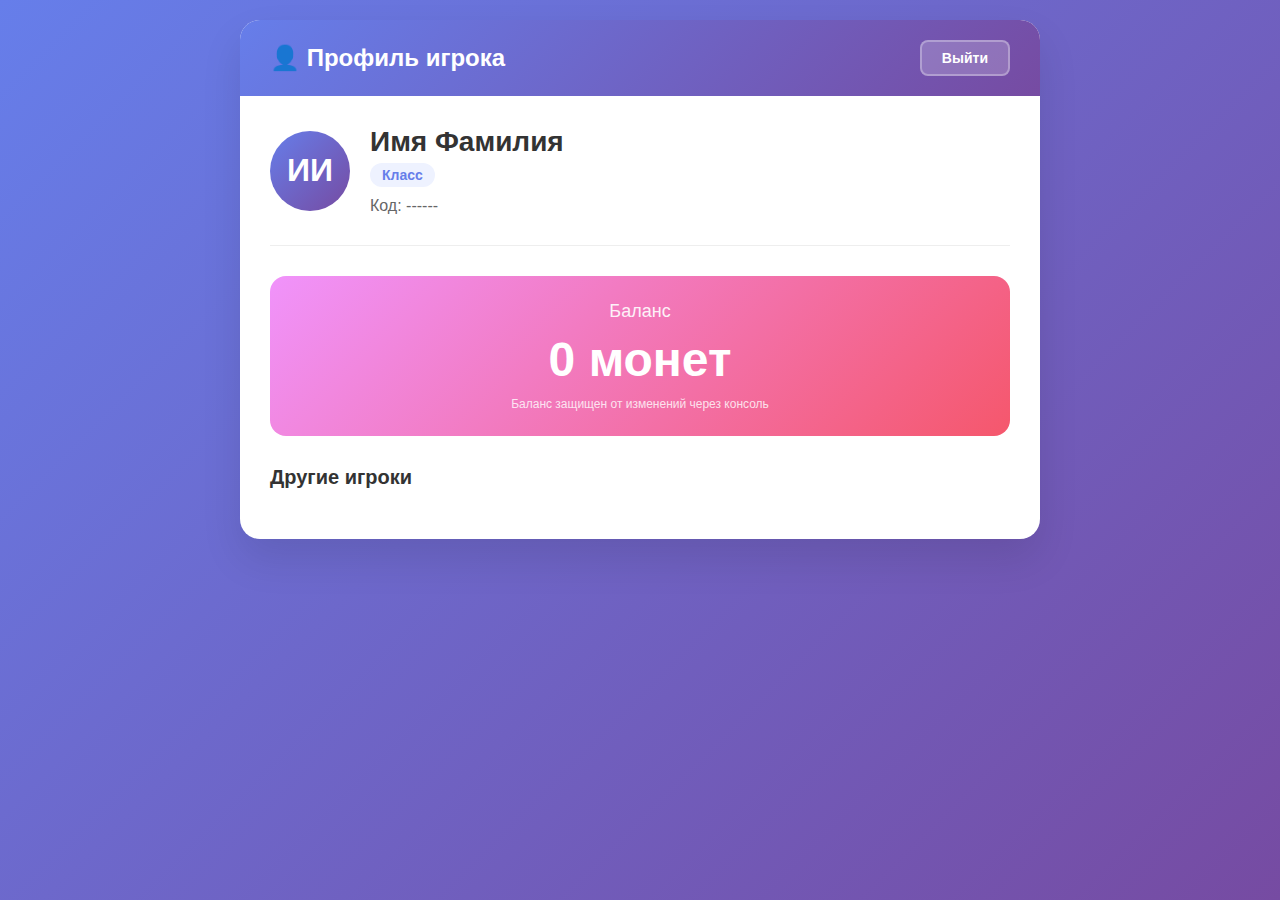
<file: profile.html>
<!DOCTYPE html>
<html lang="ru">
<head>
    <meta charset="UTF-8">
    <meta name="viewport" content="width=device-width, initial-scale=1.0">
    <title>Профиль игрока</title>
    <link rel="stylesheet" href="css/profile.css">
    <script type="module" src="js/profile.js" defer></script>
</head>
<body>
    <div class="profile-container">
        <header class="profile-header">
            <h1>👤 Профиль игрока</h1>
            <button id="logoutBtn" class="btn-logout">Выйти</button>
        </header>

        <div class="profile-content">
            <div class="player-card">
                <div class="player-avatar">
                    <div class="avatar-placeholder">
                        <span id="avatarInitials">ИИ</span>
                    </div>
                </div>
                <div class="player-info">
                    <h2 id="playerName">Имя Фамилия</h2>
                    <div class="player-class" id="playerClass">Класс</div>
                    <div class="player-code">Код: <span id="playerCode">------</span></div>
                </div>
            </div>

            <div class="balance-card">
                <div class="balance-label">Баланс</div>
                <div class="balance-amount">
                    <span id="balanceValue">0</span> монет
                </div>
                <div class="balance-notice">
                    Баланс защищен от изменений через консоль
                </div>
            </div>

            <div class="players-list-section">
                <h3>Другие игроки</h3>
                <div class="players-list" id="playersList">
                    <!-- Список игроков будет загружен здесь -->
                </div>
            </div>
        </div>
    </div>
</body>
</html>
</file>
<file: css/profile.css>
* {
    margin: 0;
    padding: 0;
    box-sizing: border-box;
}

body {
    font-family: 'Segoe UI', Tahoma, Geneva, Verdana, sans-serif;
    background: linear-gradient(135deg, #667eea 0%, #764ba2 100%);
    min-height: 100vh;
    padding: 20px;
}

.profile-container {
    max-width: 800px;
    margin: 0 auto;
    background: white;
    border-radius: 20px;
    overflow: hidden;
    box-shadow: 0 20px 40px rgba(0, 0, 0, 0.1);
}

.profile-header {
    display: flex;
    justify-content: space-between;
    align-items: center;
    padding: 20px 30px;
    background: linear-gradient(135deg, #667eea 0%, #764ba2 100%);
    color: white;
}

.profile-header h1 {
    font-size: 24px;
    font-weight: 600;
}

.btn-logout {
    background: rgba(255, 255, 255, 0.2);
    color: white;
    border: 2px solid rgba(255, 255, 255, 0.3);
    padding: 8px 20px;
    border-radius: 8px;
    font-size: 14px;
    font-weight: 600;
    cursor: pointer;
    transition: background 0.3s;
}

.btn-logout:hover {
    background: rgba(255, 255, 255, 0.3);
}

.profile-content {
    padding: 30px;
}

.player-card {
    display: flex;
    align-items: center;
    margin-bottom: 30px;
    padding-bottom: 30px;
    border-bottom: 1px solid #eee;
}

.avatar-placeholder {
    width: 80px;
    height: 80px;
    border-radius: 50%;
    background: linear-gradient(135deg, #667eea 0%, #764ba2 100%);
    display: flex;
    align-items: center;
    justify-content: center;
    font-size: 32px;
    font-weight: bold;
    color: white;
    margin-right: 20px;
}

.player-info h2 {
    font-size: 28px;
    color: #333;
    margin-bottom: 5px;
}

.player-class {
    display: inline-block;
    background: #eef2ff;
    color: #667eea;
    padding: 4px 12px;
    border-radius: 20px;
    font-size: 14px;
    font-weight: 600;
    margin-bottom: 10px;
}

.player-code {
    color: #666;
    font-size: 16px;
}

.balance-card {
    background: linear-gradient(135deg, #f093fb 0%, #f5576c 100%);
    color: white;
    padding: 25px;
    border-radius: 16px;
    margin-bottom: 30px;
    text-align: center;
}

.balance-label {
    font-size: 18px;
    margin-bottom: 10px;
    opacity: 0.9;
}

.balance-amount {
    font-size: 48px;
    font-weight: 700;
    margin-bottom: 10px;
}

.balance-notice {
    font-size: 12px;
    opacity: 0.8;
}

.players-list-section h3 {
    font-size: 20px;
    color: #333;
    margin-bottom: 20px;
}

.players-list {
    display: grid;
    gap: 15px;
}

.player-item {
    display: flex;
    align-items: center;
    padding: 15px;
    background: #f9f9f9;
    border-radius: 12px;
    border: 1px solid #eee;
}

.player-item-avatar {
    width: 40px;
    height: 40px;
    border-radius: 50%;
    background: linear-gradient(135deg, #667eea 0%, #764ba2 100%);
    display: flex;
    align-items: center;
    justify-content: center;
    font-weight: bold;
    color: white;
    margin-right: 15px;
}

.player-item-info h4 {
    color: #333;
    margin-bottom: 4px;
}

.player-item-class {
    font-size: 12px;
    color: #666;
}

.loading {
    text-align: center;
    padding: 20px;
    color: #666;
}

.error-message {
    text-align: center;
    padding: 20px;
    color: #c33;
    background: #fee;
    border-radius: 12px;
}

/* Адаптивность */
@media (max-width: 768px) {
    .profile-header {
        flex-direction: column;
        gap: 15px;
        text-align: center;
    }

    .player-card {
        flex-direction: column;
        text-align: center;
    }

    .avatar-placeholder {
        margin-right: 0;
        margin-bottom: 15px;
    }

    .balance-amount {
        font-size: 36px;
    }
}

/* Добавляем к существующему CSS */

/* Вкладки */
.tabs-container {
    background: white;
    border-radius: 0 0 20px 20px;
    overflow: hidden;
}

.tabs {
    display: flex;
    background: #f5f5f5;
    border-bottom: 2px solid #e0e0e0;
}

.tab-btn {
    flex: 1;
    padding: 20px;
    background: none;
    border: none;
    font-size: 16px;
    font-weight: 600;
    color: #666;
    cursor: pointer;
    display: flex;
    align-items: center;
    justify-content: center;
    gap: 8px;
    transition: all 0.3s;
}

.tab-btn.active {
    color: #667eea;
    background: white;
    border-bottom: 3px solid #667eea;
}

.tab-btn:hover:not(.active) {
    background: rgba(102, 126, 234, 0.1);
}

.badge {
    background: #f5576c;
    color: white;
    font-size: 12px;
    padding: 2px 8px;
    border-radius: 10px;
    margin-left: 5px;
}

/* Содержимое вкладок */
.tab-content {
    display: none;
    padding: 30px;
    min-height: 400px;
}

.tab-content.active {
    display: block;
}

/* Вкладка Игроки */
.search-box {
    margin-bottom: 20px;
}

.search-box input {
    width: 100%;
    padding: 12px 20px;
    border: 2px solid #e0e0e0;
    border-radius: 12px;
    font-size: 16px;
    outline: none;
    transition: border-color 0.3s;
}

.search-box input:focus {
    border-color: #667eea;
}

.players-content {
    max-height: 500px;
    overflow-y: auto;
}

.player-item {
    display: flex;
    align-items: center;
    padding: 20px;
    background: #f9f9f9;
    border-radius: 12px;
    margin-bottom: 15px;
    border: 1px solid #eee;
    cursor: pointer;
    transition: transform 0.2s, box-shadow 0.2s;
}

.player-item:hover {
    transform: translateY(-2px);
    box-shadow: 0 5px 15px rgba(0, 0, 0, 0.1);
}

.player-color-badge {
    width: 40px;
    height: 40px;
    border-radius: 50%;
    margin-right: 15px;
    display: flex;
    align-items: center;
    justify-content: center;
    font-weight: bold;
    color: white;
}

.player-info {
    flex: 1;
}

.player-info h4 {
    color: #333;
    margin-bottom: 8px;
    font-size: 18px;
}

.player-deal-stats {
    display: flex;
    gap: 20px;
    margin-bottom: 10px;
}

.deal-stat {
    font-size: 14px;
    color: #666;
}

.deal-stat .count {
    font-weight: bold;
}

.deal-btn {
    background: linear-gradient(135deg, #667eea 0%, #764ba2 100%);
    color: white;
    border: none;
    padding: 8px 20px;
    border-radius: 8px;
    font-size: 14px;
    font-weight: 600;
    cursor: pointer;
    transition: opacity 0.3s;
}

.deal-btn:hover {
    opacity: 0.9;
}

.deal-btn:disabled {
    opacity: 0.5;
    cursor: not-allowed;
}

/* Вкладка Сделки */
.deals-tabs {
    display: flex;
    gap: 10px;
    margin-bottom: 20px;
}

.deals-tab-btn {
    flex: 1;
    padding: 15px;
    background: #f5f5f5;
    border: none;
    border-radius: 12px;
    font-size: 14px;
    font-weight: 600;
    color: #666;
    cursor: pointer;
    display: flex;
    align-items: center;
    justify-content: center;
    gap: 8px;
    transition: all 0.3s;
}

.deals-tab-btn.active {
    background: linear-gradient(135deg, #667eea 0%, #764ba2 100%);
    color: white;
}

.deals-list {
    display: none;
    max-height: 400px;
    overflow-y: auto;
}

.deals-list.active {
    display: block;
}

.deal-item {
    background: #f9f9f9;
    border-radius: 12px;
    padding: 20px;
    margin-bottom: 15px;
    border-left: 4px solid #667eea;
}

.deal-item.pending {
    border-left-color: #ffc107;
}

.deal-item.completed {
    border-left-color: #28a745;
}

.deal-header {
    display: flex;
    justify-content: space-between;
    align-items: center;
    margin-bottom: 15px;
}

.deal-player {
    display: flex;
    align-items: center;
    gap: 10px;
}

.deal-actions {
    display: flex;
    gap: 10px;
}

.btn-accept, .btn-reject {
    padding: 8px 16px;
    border: none;
    border-radius: 6px;
    font-weight: 600;
    cursor: pointer;
}

.btn-accept {
    background: #28a745;
    color: white;
}

.btn-reject {
    background: #dc3545;
    color: white;
}

.deal-result {
    margin-top: 10px;
    padding: 10px;
    background: white;
    border-radius: 8px;
    border: 1px solid #eee;
}

/* Модальное окно */
.modal {
    display: none;
    position: fixed;
    top: 0;
    left: 0;
    width: 100%;
    height: 100%;
    background: rgba(0, 0, 0, 0.5);
    z-index: 1000;
    align-items: center;
    justify-content: center;
}

.modal.active {
    display: flex;
}

.modal-content {
    background: white;
    border-radius: 20px;
    width: 90%;
    max-width: 500px;
    max-height: 90vh;
    overflow-y: auto;
    animation: modalSlide 0.3s ease-out;
}

@keyframes modalSlide {
    from {
        opacity: 0;
        transform: translateY(-50px);
    }
    to {
        opacity: 1;
        transform: translateY(0);
    }
}

.modal-header {
    display: flex;
    justify-content: space-between;
    align-items: center;
    padding: 20px 30px;
    border-bottom: 1px solid #eee;
}

.modal-header h3 {
    margin: 0;
    color: #333;
}

.modal-close {
    background: none;
    border: none;
    font-size: 24px;
    cursor: pointer;
    color: #666;
}

.modal-body {
    padding: 30px;
}

.modal-footer {
    padding: 20px 30px;
    border-top: 1px solid #eee;
    display: flex;
    justify-content: flex-end;
    gap: 10px;
}

/* Кнопки выбора */
.choice-buttons {
    display: grid;
    grid-template-columns: 1fr 1fr;
    gap: 20px;
    margin: 30px 0;
}

.choice-btn {
    padding: 20px;
    border: none;
    border-radius: 12px;
    font-size: 16px;
    font-weight: 600;
    cursor: pointer;
    display: flex;
    flex-direction: column;
    align-items: center;
    gap: 10px;
    transition: transform 0.2s;
}

.choice-btn:hover {
    transform: translateY(-2px);
}

.choice-btn.cooperate {
    background: linear-gradient(135deg, #28a745 0%, #20c997 100%);
    color: white;
}

.choice-btn.cheat {
    background: linear-gradient(135deg, #dc3545 0%, #fd7e14 100%);
    color: white;
}

.choice-btn .material-icons {
    font-size: 32px;
}

/* История сделок */
.deal-history {
    margin-top: 30px;
}

.deal-history h4 {
    color: #333;
    margin-bottom: 15px;
}

.history-list {
    max-height: 200px;
    overflow-y: auto;
}

.history-item {
    display: flex;
    justify-content: space-between;
    padding: 10px;
    border-bottom: 1px solid #eee;
}

.history-item:last-child {
    border-bottom: none;
}

.history-choices {
    display: flex;
    gap: 20px;
}

.history-choice {
    padding: 4px 12px;
    border-radius: 6px;
    font-size: 12px;
    font-weight: 600;
}

.history-choice.cooperate {
    background: #d4edda;
    color: #155724;
}

.history-choice.cheat {
    background: #f8d7da;
    color: #721c24;
}

.history-result {
    font-weight: 600;
}

.history-result.positive {
    color: #28a745;
}

.history-result.negative {
    color: #dc3545;
}

/* Цветовые метки (Material Design) */
.color-red { background: #f44336; }
.color-pink { background: #e91e63; }
.color-purple { background: #9c27b0; }
.color-deep-purple { background: #673ab7; }
.color-indigo { background: #3f51b5; }
.color-blue { background: #2196f3; }
.color-light-blue { background: #03a9f4; }
.color-cyan { background: #00bcd4; }
.color-teal { background: #009688; }
.color-green { background: #4caf50; }
.color-light-green { background: #8bc34a; }
.color-lime { background: #cddc39; }
.color-yellow { background: #ffeb3b; color: #333; }
.color-amber { background: #ffc107; color: #333; }
.color-orange { background: #ff9800; }
.color-deep-orange { background: #ff5722; }
.color-brown { background: #795548; }
.color-grey { background: #9e9e9e; }
.color-blue-grey { background: #607d8b; }

/* Адаптивность */
@media (max-width: 768px) {
    .tabs {
        flex-direction: column;
    }
    
    .choice-buttons {
        grid-template-columns: 1fr;
    }
    
    .deal-actions {
        flex-direction: column;
    }
    
    .tab-btn, .deals-tab-btn {
        padding: 15px;
        font-size: 14px;
    }
}
</file>
